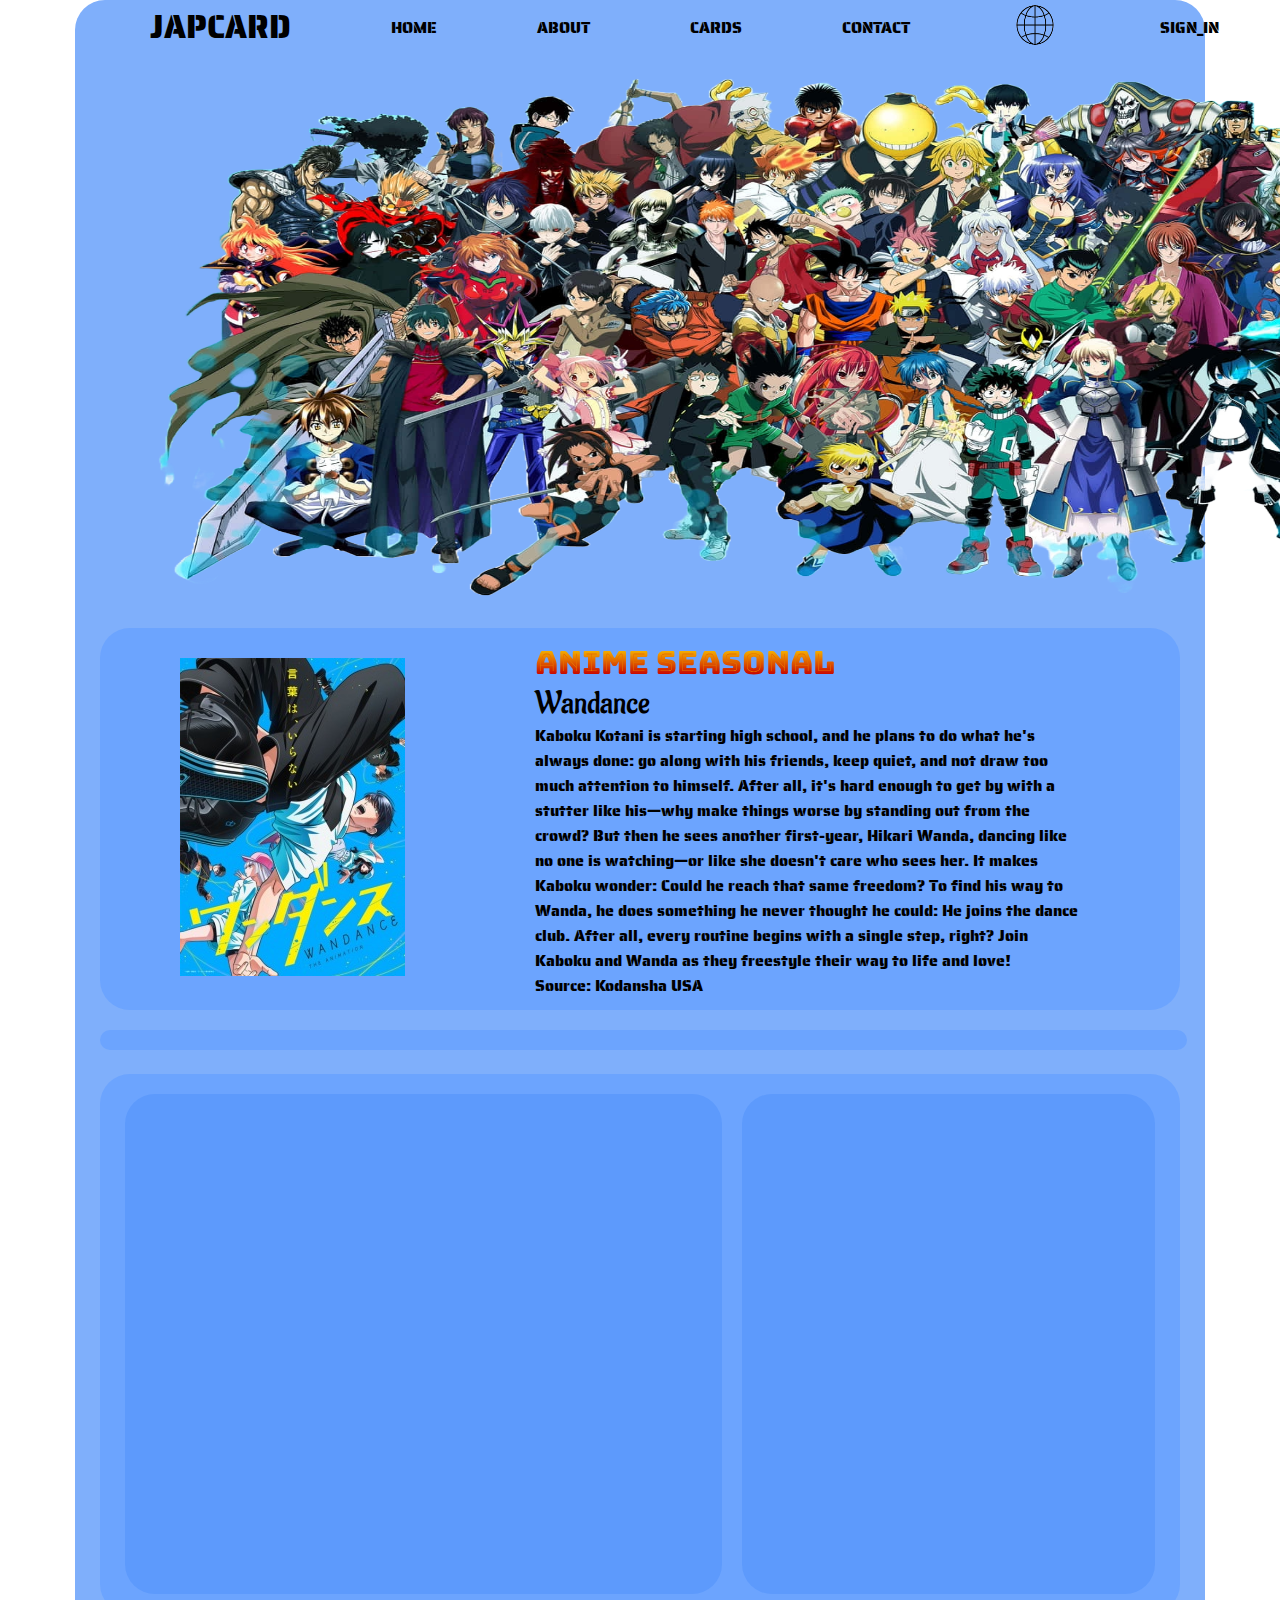
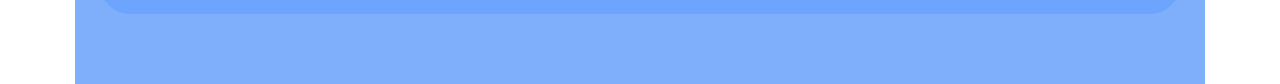
<file: CDI/index.html>
<!DOCTYPE html>
<html lang="en">
<head>
    <meta charset="UTF-8">
    <meta name="viewport" content="width=device-width, initial-scale=1.0">
    <title>Document</title>
    <link rel="stylesheet" href="style.css">
    <link href="https://fonts.googleapis.com/css2?family=Saira+Stencil+One&display=swap" rel="stylesheet">
    <link href="https://fonts.googleapis.com/css2?family=Bungee+Spice&display=swap" rel="stylesheet">
    <link href="https://fonts.googleapis.com/css2?family=Aladin&display=swap" rel="stylesheet">

</head>
<body>
    <header>
        <div class="entete">
            <div class="Nom">
                <p>JAPCARD </p>
            </div>
            <div class="home" >
                <p>HOME</p>
            </div>
            <div class="About">
                <p>ABOUT</p>
            </div>
            <div class="cards">
                <p>CARDS</p>
            </div>
            <div class="Contact">
                <p>CONTACT</p>
            </div>
            <div class="Language">
                <img src="Image/Adobe Express - file.png" alt="Language" width="50px" height="50px">
            </div> 
            <div class="Log">
                <p>SIGN_IN</p>
            </div>
        </div>    
    </header> <!-- Bandeau du site en haut-->
    <main>
        <div class="Mid">
            <div class="banner">
                <img src="Image/banner.png" alt=" All anime" height="550px" width="1400px">
            </div>
            <div class="slider_actu"> <!--slider montrant l'anime du sport sorti ce mois-ci-->
                <div class="image">
                    <img src="Image/Wandance.jpg" alt="Wandance">
                </div>
                <div class="txt">
                    <div>
                    <p class="title">Anime Seasonal</p>
                    </div>
                    <div>
                        <p class="Titre">Wandance</p> <!--Nom de l'anime-->
                    </div>
                    <div class="resume">
                        <p> Kaboku Kotani is starting high school, and he plans to do what he's always done: go along with his friends, keep quiet, and not draw too much attention to himself. 
                            After all, it's hard enough to get by with a stutter like his—why make things worse by standing out from the crowd? But then he sees another first-year, Hikari Wanda, dancing like no one is watching—or like she doesn't care who sees her. 
                            It makes Kaboku wonder: Could he reach that same freedom? To find his way to Wanda, he does something he never thought he could: He joins the dance club. After all, every routine begins with a single step, right? Join Kaboku and Wanda as they freestyle their way to life and love!
                        </p>
                        <p>Source: Kodansha USA</p>
                    </div>
                </div>
            </div>
            <div class="slider_cards">

            </div>
            <div class="bas">
                <div class="bas_about">

                </div>
                <div class="bas_play">

                </div>
            </div>
        </div>
    </main>
<footer></footer><!-- Bandeau du site en bas-->

</body>
</file>
<file: CDI/style.css>
*{
    box-sizing:content-box;
    padding-left: 25px;
    padding-right: 25px;
    margin: 0;

}
p {
  font-family: "Saira Stencil One", sans-serif;
  font-weight: 400;
  font-style: normal;
}

.entete{
    display: flex;
    background-color: rgb(127, 175, 251);
    justify-content: space-between;
    align-items: center;
    border-radius: 30px 30px 0 0;
    cursor: pointer;
}
.Nom{
    font-size: 200%;
}
.home:hover{
    background-color: rgb(108, 164, 254);
    font-size: 100%;
    border-radius: 25px;
}
.About:hover{
    background-color: rgb(108, 164, 254);
    font-size: 100%;
    border-radius: 25px;
}
.cards:hover{
    background-color: rgb(108, 164, 254);
    font-size: 100%;
    border-radius: 25px;
}
.Contact:hover{
    background-color: rgb(108, 164, 254);
    font-size: 100%;
    border-radius: 25px;
}
.Language:active{
    background-color: rgb(108, 164, 254);
    border-radius: 25px;
}
.Log:hover{
    background-color: rgb(108, 164, 254);
    font-size: 100%;
    border-radius: 25px;    
}
.Mid{
    display: block;
    gap: 30px;
    gap: 30px;
    background-color: rgb(127, 175, 251) ;
    padding-bottom: 50px;
}
.slider_actu{
    display: flex;
    background-color: rgb(108, 164, 254);
    border-radius: 30px;
    align-items: center;
    margin-bottom: 20px;
    margin-top: 20px;
}
.image{
    padding: 30px;
}
.title{
    font-family: "Bungee Spice", sans-serif;
    font-weight: 400;
    font-style: normal;
    font-size: 200%;
}
.Titre{
    font-family: "Aladin", system-ui;
    font-weight: 400;
    font-style: normal;
    font-size: 200%;
}
.slider_cards{
    display: inline-flex;
    align-items: center;
    width: 96%;
    background-color: rgb(108, 164, 254) ;
    border-radius: 30px;
    padding-top: 10px;
    padding-bottom: 10px;
    justify-content: flex-start;
}
.bas {
    display: flex;
    background-color: rgb(108, 164, 254);
    border-radius: 30px;
    margin-bottom: 20px;
    margin-top: 20px;
    justify-items: auto;
}
.bas_about{
    display: flex;
    background-color: rgb(93, 154, 252);
    border-radius: 30px;
    margin-bottom : 20px;
    margin-right : 20px;
    margin-top : 20px;
    align-items: center;
    width: 700px;
    height: 500px;
}
.A-propos{
    font-family: "Aladin", system-ui;
    font-weight: 400;
    font-style: normal;
    font-size: 200%;
}
.txt_pres{
    font-family: "Aladin", system-ui;
    font-weight: 400;
    font-style: normal;
    font-size: 120%;
}
.bas_play{
    display: flex;
    background-color: rgb(93, 154, 252);
    border-radius: 30px;
    margin-bottom: 20px;
    margin-top: 20px;
    align-items: center;
    width: 45%;
    justify-content: center;
}
.txt_play{
    display: inline;
    justify-content: center;
    align-items: center;
}
.txt_card{
    font-family: "Bungee Spice", sans-serif;
    font-weight: 400;
    font-style: normal;
    font-size: 150%;
    margin-bottom: 30px;
}
.bt_play{ 
    font-family: "Aladin", system-ui;
    font-weight: 200px;
    font-style: normal;
    font-size: 150%;
}
.bt_play{
    display: flex;
    background-color: deepskyblue;
    border-radius: 30px;
    width: 50%;
    cursor: pointer;
    transition: 0.2s;
    align-items: center;
    justify-content: center;  
}
.bt_play:hover{
    background-color: dodgerblue;
}
.foot{
    display: flex;
    background-color: rgb(127, 175, 251);
    justify-content: space-evenly;
    align-items: center;
    cursor: pointer;
}
</file>
